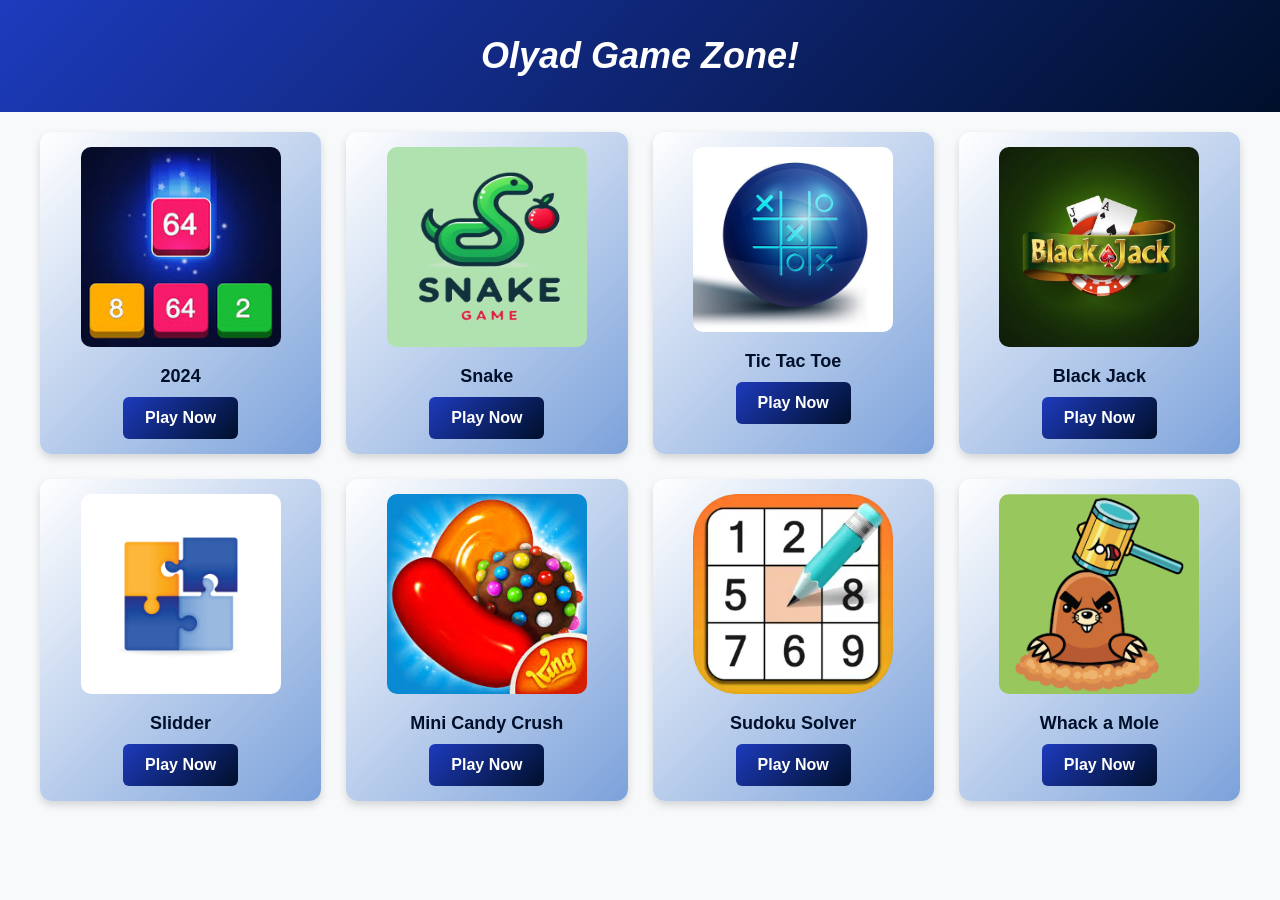
<file: index.html>
<!DOCTYPE html>
<html lang="en">
  <head>
    <meta charset="UTF-8" />
    <meta name="viewport" content="width=device-width, initial-scale=1.0" />
    <link rel="stylesheet" href="style.css" />
    <title>Olyad Game Zone</title>
  </head>
  <body>
    <header>
      <h2>Olyad Game Zone!</h2>
    </header>
    <main>
      <div class="grid-container">
        <!-- Box 1 -->
        <div class="grid-item">
          <img src="images/2024.jpeg" alt="2024" />
          <h4>2024</h4>
          <button onclick="openGame('1_2048/index.html')">Play Now</button>
        </div>
        <!-- Box 2 -->
        <div class="grid-item">
          <img src="images/Snake.png" alt="Snake" />
          <h4>Snake</h4>
          <button onclick="openGame('2_SnakeGame/index.html')">Play Now</button>
        </div>
        <!-- Box 3 -->
        <div class="grid-item">
          <img src="images/TicTacToeimg.jpg" alt="Tic Tac Toe" />
          <h4>Tic Tac Toe</h4>
          <button onclick="openGame('3_TicTacToe/index.html')">Play Now</button>
        </div>
        <!-- Box 4 -->
        <div class="grid-item">
          <img src="images/BlackJack.jpg" alt="Black Jack" />
          <h4>Black Jack</h4>
          <button onclick="openGame('4_BlackJackGame/index.html')">
            Play Now
          </button>
        </div>
        <!-- Box 5 -->
        <div class="grid-item">
          <img src="images/SlidingPuzzle.jpg" alt="Slidder" />
          <h4>Slidder</h4>
          <button onclick="openGame('5_SlidePuzzle/index.html')">
            Play Now
          </button>
        </div>
        <!-- Box 6 -->
        <div class="grid-item">
          <img src="images/CandyCrush.jpeg" alt="Mini Candy Crush" />
          <h4>Mini Candy Crush</h4>
          <button onclick="openGame('6_CandyCrush/index.html')">
            Play Now
          </button>
        </div>
        <!-- Box 7 -->
        <div class="grid-item">
          <img src="images/sudoku.jpg" alt="Sudoku Solver" />
          <h4>Sudoku Solver</h4>
          <button onclick="openGame('7_SudokuSolver/index.html')">
            Play Now
          </button>
        </div>
        <!-- Box 8 -->
        <div class="grid-item">
          <img src="images/WhackAMole.png" alt="Whack a Mole" />
          <h4>Whack a Mole</h4>
          <button onclick="openGame('8_WhackAMole/index.html')">
            Play Now
          </button>
        </div>
      </div>
    </main>
    <script src="script.js"></script>
  </body>
</html>
</file>
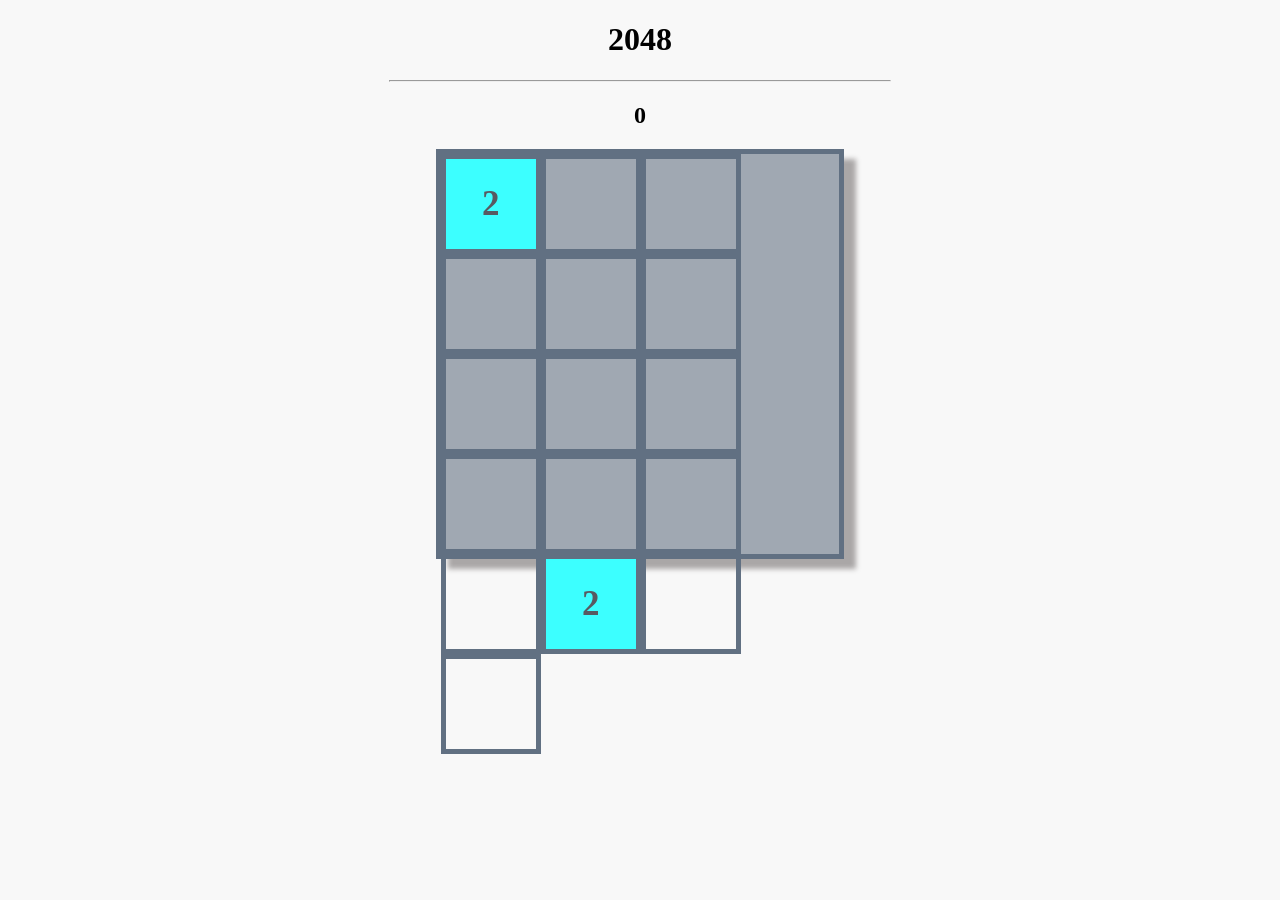
<file: 1_2048/index.html>
<!DOCTYPE html>
<html lang="en">
<head>
    <meta charset="UTF-8">
    <meta name="viewport" content="width=device-width, initial-scale=1.0">
    <title>2048</title>
    <link rel="stylesheet" href="style.css">
</head>
<body>
    <h1>2048</h1>
    <hr>
    <h2 id="score">Score: 0</h2>
    <div id="board"></div>
    <div id="game-over" class="hidden">Game Over! Your score is 0</div>
    <button id="restart-button" class="hidden">Restart Game</button>
    <script src="script.js"></script>
</body>
</html>
</file>
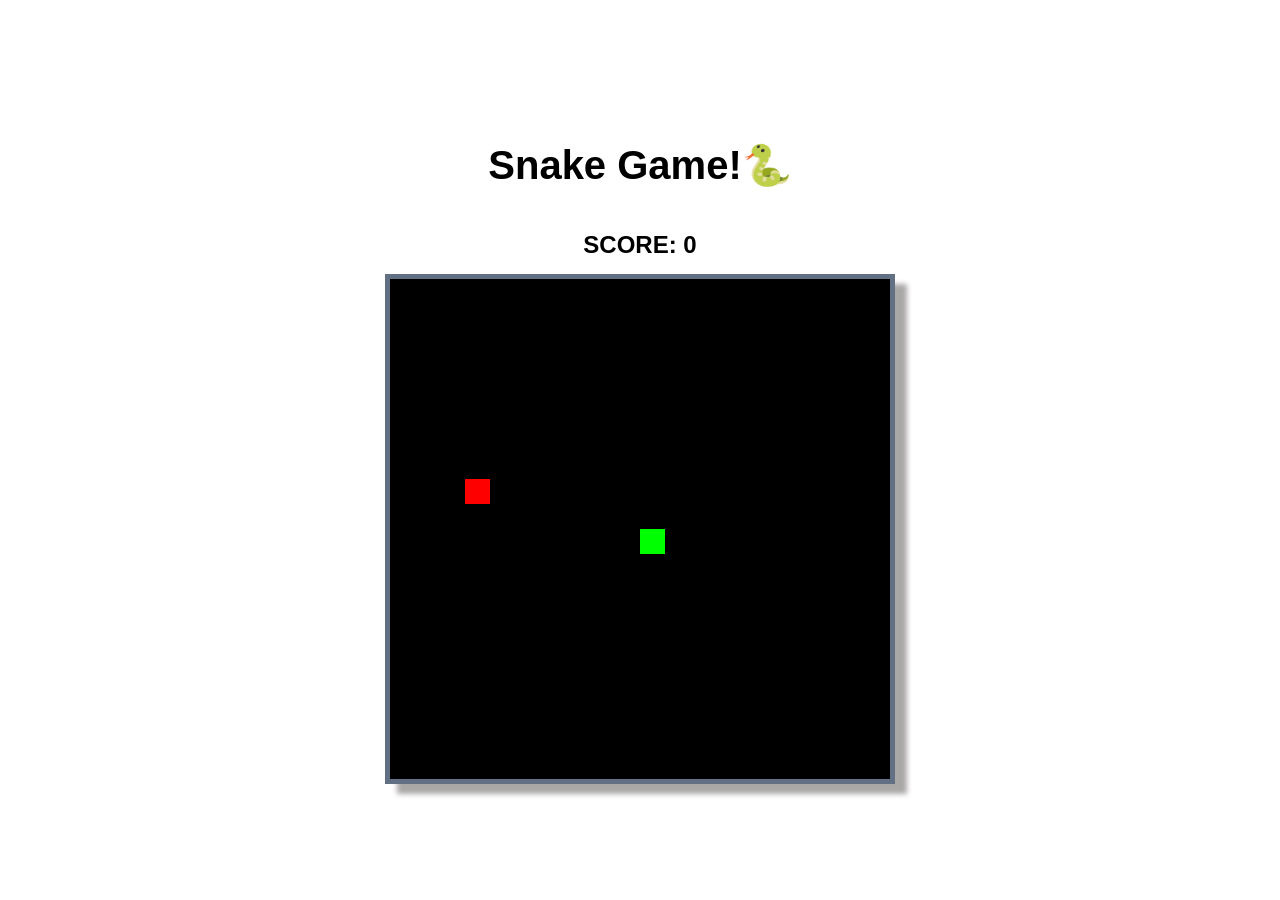
<file: 2_SnakeGame/index.html>
<!DOCTYPE html>
<html lang="en">
<head>
    <meta charset="UTF-8">
    <meta name="viewport" content="width=device-width, initial-scale=1.0">
    <title>Snake Game</title>
    <link rel="stylesheet" href="style.css">
    
</head>
<body>
    <h1>Snake Game!🐍</h1>
    <h4 id="score">SCORE: 0</h4>
    <canvas id="board"></canvas>
    <script src="script.js"></script>
   
</body>
</html>
</file>
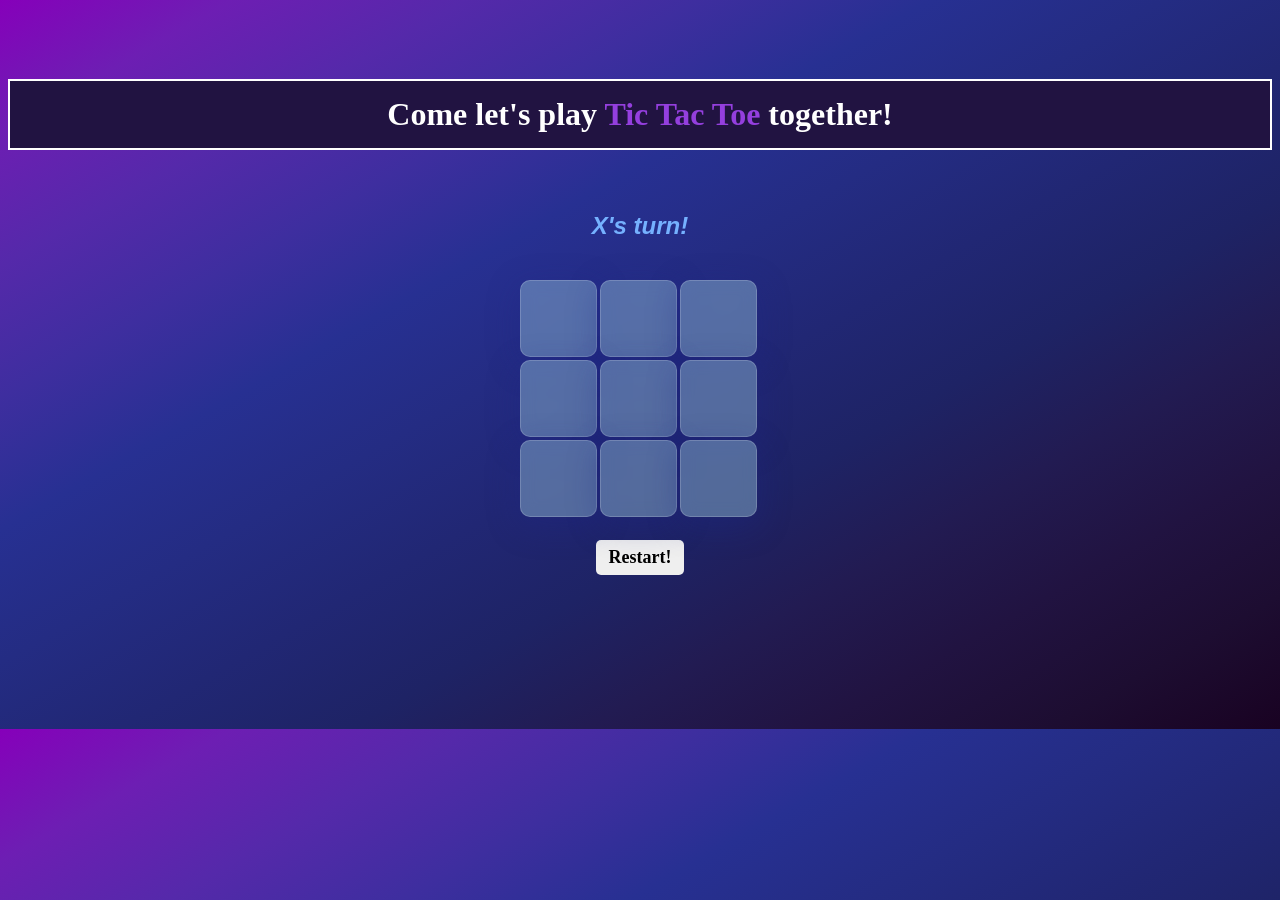
<file: 3_TicTacToe/index.html>
<!DOCTYPE html>
<html lang="en">
<head>
    <meta charset="UTF-8">
    <meta name="viewport" content="width=device-width, initial-scale=1.0">
    <title>Tic Tac Toe</title>
    <link rel="stylesheet" href="style.css">
    
</head>
<body>
    <div id="gameContainer">
        <h1 id="heading">Come let's play <span>Tic Tac Toe</span> together!</h1>
        <h2 id="statusText"></h2>
        <div id="cellContainer">
            <div cellIndex="0" class="cell"></div>
            <div cellIndex="1" class="cell"></div>
            <div cellIndex="2" class="cell"></div>
            <div cellIndex="3" class="cell"></div>
            <div cellIndex="4" class="cell"></div>
            <div cellIndex="5" class="cell"></div>
            <div cellIndex="6" class="cell"></div>
            <div cellIndex="7" class="cell"></div>
            <div cellIndex="8" class="cell"></div>
        </div>  
        
        <button id="restartButton">Restart!</button>
    </div>
    <script src="script.js"></script>
</body>
</html>
</file>
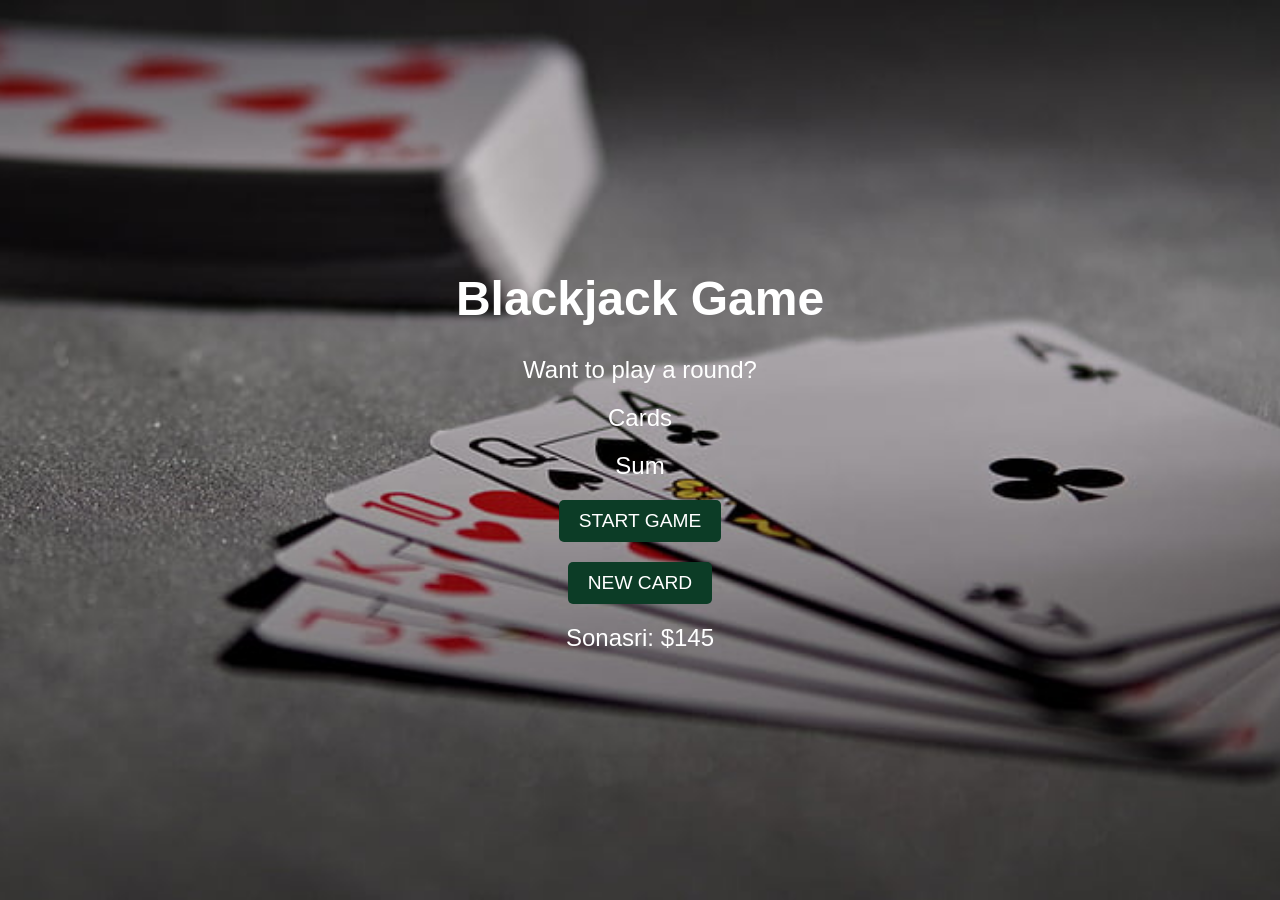
<file: 4_BlackJackGame/index.html>
<!DOCTYPE html>
<html lang="en">
    <head>
        <meta charset="UTF-8">
        <meta http-equiv="X-UA-Compatible" content="IE=edge">
        <meta name="viewport" content="width=device-width, initial-scale=1.0">
        <title>Blackjack Game</title>
        <link rel="stylesheet" href="index.css">
    </head>

    <body>
        <h1>Blackjack Game</h1>
        <p id="message-el">Want to play a round?</p>
        <p id="cards-el">Cards</p>
        <p id="sum-el">Sum</p>
        <button onclick="startGame()">START GAME</button>
        <button onclick="newCard()">NEW CARD</button>
        <p id="player-el"></p>
        <script src ="index.js"></script>
    </body>
</html>
</file>
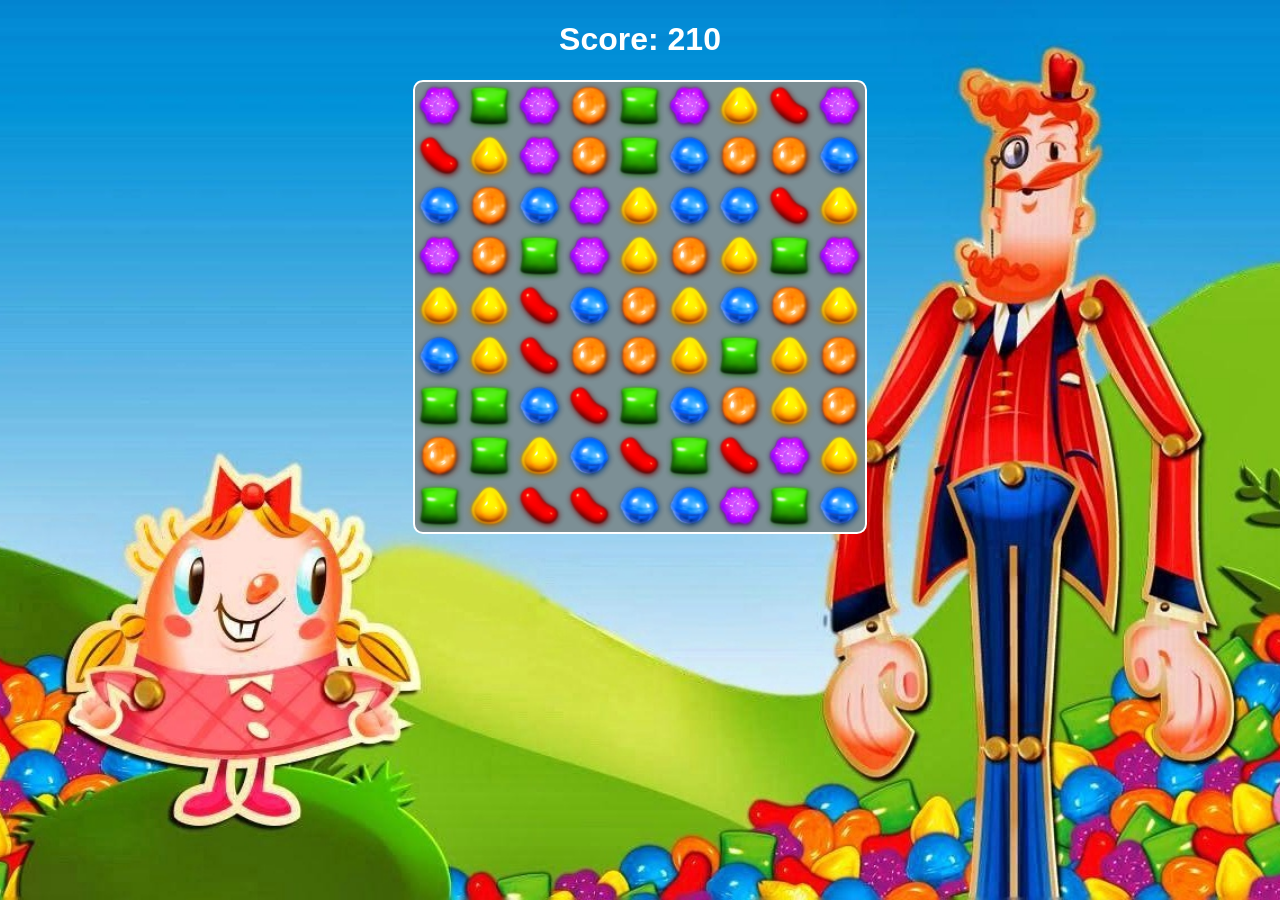
<file: 6_CandyCrush/index.html>
<!DOCTYPE html>
<html lang="en">
<head>
    <meta charset="UTF-8">
    <meta name="viewport" content="width=device-width, initial-scale=1.0">
    <title>Candy Crush</title>
    <link rel="stylesheet" href="style.css">
    <script src="script.js"></script>
</head>
<body>
   <h1> Score: <span id="score"> 0</span></h1> 
   <div id="board" class="b"></div>
</body>
</html>
</file>
<file: style.css>
/* styles.css */
body {
    font-family: 'Poppins', sans-serif;
    font-weight: 500;
    margin: 0;
    padding: 0;
    background-color: #f8f9fa;
}

/* Header */
header {
    background: linear-gradient(135deg, #1d3bbd 0%, #000f2a 100%);
    color: #ffffff;
    padding: 15px 20px;
    text-align: center;
    font-size: 24px;
    font-style: oblique;
    font-weight: 700;
    transition: padding 0.3s ease, font-size 0.3s ease;
}

header h2 {
    margin: 20px 0;
}

/* Main Content */
main {
    padding: 20px 40px;
}

/* Grid Layout */
.grid-container {
    display: grid;
    grid-template-columns: repeat(4, 1fr); /* Default: 4 columns */
    gap: 25px;
}

/* Grid Items */
.grid-item {
    background: linear-gradient(135deg, #ffffff 0%, #7ca2db 100%);
    padding: 15px;
    border-radius: 12px;
    text-align: center;
    box-shadow: 0 4px 8px rgba(0, 0, 0, 0.15);
    transition: transform 0.3s ease, box-shadow 0.3s ease;
}

/* Hover Effects */
.grid-item:hover {
    transform: translateY(-5px);
    box-shadow: 0 10px 20px rgba(0, 0, 0, 0.25);
    background: linear-gradient(135deg, #ffffff 0%, #041376 100%);
}

.grid-item img {
    width: 100%;
    max-width: 200px;
    height: auto;
    border-radius: 10px;
    transition: transform 0.4s ease-in-out, opacity 0.3s ease-in-out;
}

/* Image Zoom-In Animation */
.grid-item img:hover {
    transform: scale(1.1); /* Zooms in by 20% */
    opacity: 0.9;
}

/* Heading inside Grid Item */
.grid-item h4 {
    margin: 15px 0 10px;
    font-size: 18px;
    font-weight: bold;
    color: #000f2a;
    transition: font-size 0.3s ease;
}

/* Description Text */
.grid-item p {
    font-size: 14px;
    color: #333;
    margin-bottom: 15px;
    transition: font-size 0.3s ease;
}

/* Button */
.grid-item button {
    background: linear-gradient(135deg, #1d3bbd 0%, #000f2a 100%);
    border: none;
    border-radius: 6px;
    color: #fff;
    cursor: pointer;
    font-size: 16px;
    padding: 12px 22px;
    font-weight: bold;
    transition: background 0.3s ease, transform 0.2s ease;
}

/* Button Hover */
.grid-item button:hover {
    background: #ffffff;
    color: #000154;
    transform: scale(1.05);
    border: 2px solid #000154;
}

/* 🔥 RESPONSIVE DESIGN */

/* Laptops (3 columns) */
@media (max-width: 1200px) {
    .grid-container {
        grid-template-columns: repeat(3, 1fr);
    }

    header {
        font-size: 22px;
        padding: 12px 18px;
    }

    .grid-item h4 {
        font-size: 17px;
    }

    .grid-item p {
        font-size: 13px;
    }
}

/* Tablets (2 columns) */
@media (max-width: 900px) {
    .grid-container {
        grid-template-columns: repeat(2, 1fr);
    }
    
    main {
        padding: 15px;
    }

    header {
        font-size: 20px;
        padding: 10px 15px;
    }

    .grid-item h4 {
        font-size: 16px;
    }

    .grid-item p {
        font-size: 12px;
    }

    .grid-item img {
        max-width: 180px;
    }
}

/* Mobile (1 column) */
@media (max-width: 600px) {
    .grid-container {
        grid-template-columns: repeat(1, 1fr);
    }
    
    main {
        padding: 10px;
    }

    header {
        font-size: 18px;
        padding: 8px 12px;
    }

    .grid-item h4 {
        font-size: 15px;
    }

    .grid-item p {
        font-size: 12px;
    }

    .grid-item img {
        max-width: 160px;
    }
}
</file>
<file: 1_2048/style.css>
body {
    text-align: center;
    background: #f8f8f8;
}

hr {
    width: 500px;
}

#board {
    width: 398.5px;
    height: 400px;
    background-color: rgb(160, 168, 178);
    border: 5px solid rgb(97, 112, 130);
    margin: 0 auto;
    display: flex;
    flex-wrap: wrap;
    -webkit-box-shadow: 12px 10px 5px 0px rgba(194,194,194,1);
    -moz-box-shadow: 12px 10px 5px 0px rgb(0, 0, 0);
    box-shadow: 12px 10px 5px 0px rgb(170, 167, 167);
}

.tile {
    width: 90px;
    height: 90px;
    border: 5px solid rgb(97, 112, 130);
    font-size: 35px;
    font-weight: bold;
    display: flex;
    justify-content: center;
    align-items: center;
}

.x2 { background-color: rgb(60, 255, 255); color: rgb(88, 90, 97); }
.x4 { background-color: rgb(25, 204, 254); color: rgb(45, 45, 45); }
.x8 { background-color: rgba(3, 139, 237, 0.955); color: rgb(0, 0, 0); }
.x16 { background-color: rgba(79, 16, 253, 0.955); color: rgb(135, 239, 255); }
.x32 { background-color: rgba(1, 7, 181, 0.955); color: rgb(195, 241, 253); }
.x64 { background-color: rgba(124, 3, 230, 0.955); color: rgb(255, 255, 255); }
.x128 { background-color: rgb(215, 106, 255); color: rgb(237, 227, 227); }
.x256 { background-color: rgba(179, 0, 211, 0.841); color: rgb(255, 255, 255); }
.x512 { background-color: rgb(251, 54, 222); color: rgb(93, 93, 93); }
.x1024 { background-color: rgb(254, 146, 206); color: rgb(63, 68, 73); }
.x2048 { background-color: rgb(255, 39, 158); color: rgb(41, 40, 40); }
.x4096 { background-color: rgb(186, 18, 135); color: rgb(233, 222, 222); }
.x8192 { background-color: rgb(128, 0, 89); color: rgb(255, 255, 255); }

.hidden {
    display: none;
}

#game-over {
    font-size: 24px;
    margin: 20px 0;
    color: #931410; /* Optional: red color for the game over text */
}

#restart-button {
    padding: 10px 20px;
    font-size: 18px;
    background-color: #5bc0de; /* Optional: blue color for the button */
    border: none;
    border-radius: 5px;
    color: white;
    cursor: pointer;
}

#restart-button:hover {
    background-color: #000f58; /* Optional: darker blue on hover */
}
</file>
<file: 2_SnakeGame/style.css>
/* General Body Styling */
body {
    font-family: 'Franklin Gothic Medium', 'Arial Narrow', Arial, sans-serif;
    text-align: center;
    color: black;
    background-color: rgb(255, 255, 255);
    margin: 0;
    padding: 0;
    height: 100vh;
    display: flex;
    flex-direction: column;
    justify-content: center;
    align-items: center;
}

/* Headings */
h1 {
    font-size: 2.5rem;
    margin-bottom: 10px;
}

h4 {
    font-size: 1.5rem;
    margin-bottom: 15px;
}

/* Game Board */
#board {
    background-color: rgb(160, 168, 178);
    border: 5px solid rgb(97, 112, 130);
    box-shadow: 12px 10px 5px 0px rgb(170, 167, 167);
    width: 90vw;
    max-width: 500px;
    height: 90vw;
    max-height: 500px;
}

/* Responsive Adjustments */

/* Laptops */
@media (max-width: 1200px) {
    h1 {
        font-size: 2rem;
    }
    h4 {
        font-size: 1.3rem;
    }
}

/* Tablets */
@media (max-width: 900px) {
    h1 {
        font-size: 1.8rem;
    }
    h4 {
        font-size: 1.2rem;
    }
    #board {
        max-width: 400px;
        max-height: 400px;
    }
}

/* Mobile */
@media (max-width: 600px) {
    h1 {
        font-size: 1.5rem;
    }
    h4 {
        font-size: 1rem;
    }
    #board {
        max-width: 320px;
        max-height: 320px;
    }
}
</file>
<file: 3_TicTacToe/style.css>
body{
    background-image: linear-gradient(to left top, #190222, #1d0d31, #211341, #221b52, #1e2365, #212774, #242c83, #273092, #3e2e9f, #5529aa, #6d1eb3, #8600ba);
    height: 713px;;
}

.cell{
    width: 75px;
    height: 75px;
    border: 2px solid black;
    box-shadow: 0 0 0 2px;
    line-height: 75px;
    font-size: 50px;
    color: #10004e;
    background: rgba(148, 193, 216, 0.45);
    box-shadow: 0 8px 32px 0 rgba( 31, 38, 135, 0.37 );
    backdrop-filter: blur( 7.5px );
    -webkit-backdrop-filter: blur( 7.5px );
    border-radius: 10px;
    border: 1px solid rgba( 255, 255, 255, 0.18 );
    font-family: 'Lucida Sans', 'Lucida Sans Regular', 'Lucida Grande', 'Lucida Sans Unicode', Geneva, Verdana, sans-serif;
}

.cell:hover{
    background-color: #7d9af6;
}

#cellContainer{
    display: grid;
    grid-template-columns: repeat(3,auto);
    grid-template-rows: repeat(3,auto);
    height: 240px;
    width: 240px;
    margin: auto; 
    padding-top: 20px;
    cursor: pointer;
}

button{
    padding: 7px 13px;
    margin-top: 20px;
    border-radius: 5px;
    font-size: 18px;
    font-weight: bolder;
    font-family: 'Times New Roman', Times, serif;
    border: #190222;
    margin-bottom: 70px;
}

button:hover{
    border: 2px solid white;
    background-color: #000f44;
    color: white;
    font-size: 21px;
    padding: 8px 14px;
    font-weight: 300;
}

#gameContainer{
    text-align: center;
    font-family: 'Times New Roman', Times, serif;
    padding-top: 50px;
}

h1{
    color: #ffffff;
    padding: 15px 20px;
    font-family: palatina;
    border: 2px solid white;
    background-color: #211341; 
}

h1 span{
    color: #943fde;
}

h2{
    color: rgb(117, 177, 255);
    padding-top: 40px;
    font-family: 'Lucida Sans', 'Lucida Sans Regular', 'Lucida Grande', 'Lucida Sans Unicode', Geneva, Verdana, sans-serif;
    font-style: italic;
}

.winner{
    background-color: white;
}
</file>
<file: 4_BlackJackGame/index.css>
/* Ensures the page covers the full screen */
body {
    text-align: center;
    background-image: url(Cards.jpg);
    background-repeat: no-repeat;
    background-position: center;
    background-size: cover; /* Ensures full coverage */
    background-attachment: fixed; /* Keeps background fixed while scrolling */
    margin: 0;
    height: 100vh;
    display: flex;
    flex-direction: column;
    justify-content: center; /* Centers content vertically */
    align-items: center; /* Centers content horizontally */
    font-family: Arial, sans-serif;
    color: white;
}

/* Default styles */
h1 {
    font-size: 3rem;
    margin-bottom: 20px;
}

p {
    font-size: 1.5rem;
    margin: 10px 0;
}

button {
    font-size: 1.2rem;
    padding: 10px 20px;
    margin: 10px;
    background-color: #0c3c26;
    color: white;
    border: none;
    border-radius: 5px;
    cursor: pointer;
}

button:hover {
    background-color: #0a3220;
}

/* Laptops (max-width: 1200px) */
@media (max-width: 1200px) {
    h1 {
        font-size: 2.5rem;
    }
    
    p {
        font-size: 1.3rem;
    }

    button {
        font-size: 1.1rem;
    }
}

/* Tablets (max-width: 900px) */
@media (max-width: 900px) {
    h1 {
        font-size: 2rem;
    }
    
    p {
        font-size: 1.2rem;
    }

    button {
        font-size: 1rem;
        padding: 8px 16px;
    }
}

/* Mobile devices (max-width: 600px) */
@media (max-width: 600px) {
    h1 {
        font-size: 1.8rem;
    }
    
    p {
        font-size: 1rem;
    }

    button {
        font-size: 0.9rem;
        padding: 6px 12px;
    }
}
</file>
<file: 6_CandyCrush/style.css>
body{
    background: url(image/bg.jpg) no-repeat center center fixed;
    background-size: cover;
    text-align: center;
    color: white;
    font-family: Arial, Helvetica, sans-serif;
}

#board{
    width: 450px;
    height: 450px;
    background-color: rgb(124, 143, 149);
    
    border: 2.5px solid rgb(255, 255, 255);
    border-radius: 10px;
    margin: 0 auto;
    display: flex;
    flex-wrap: wrap;
}



#board img{
    width: 50px;
    height: 50px; 
}
</file>
